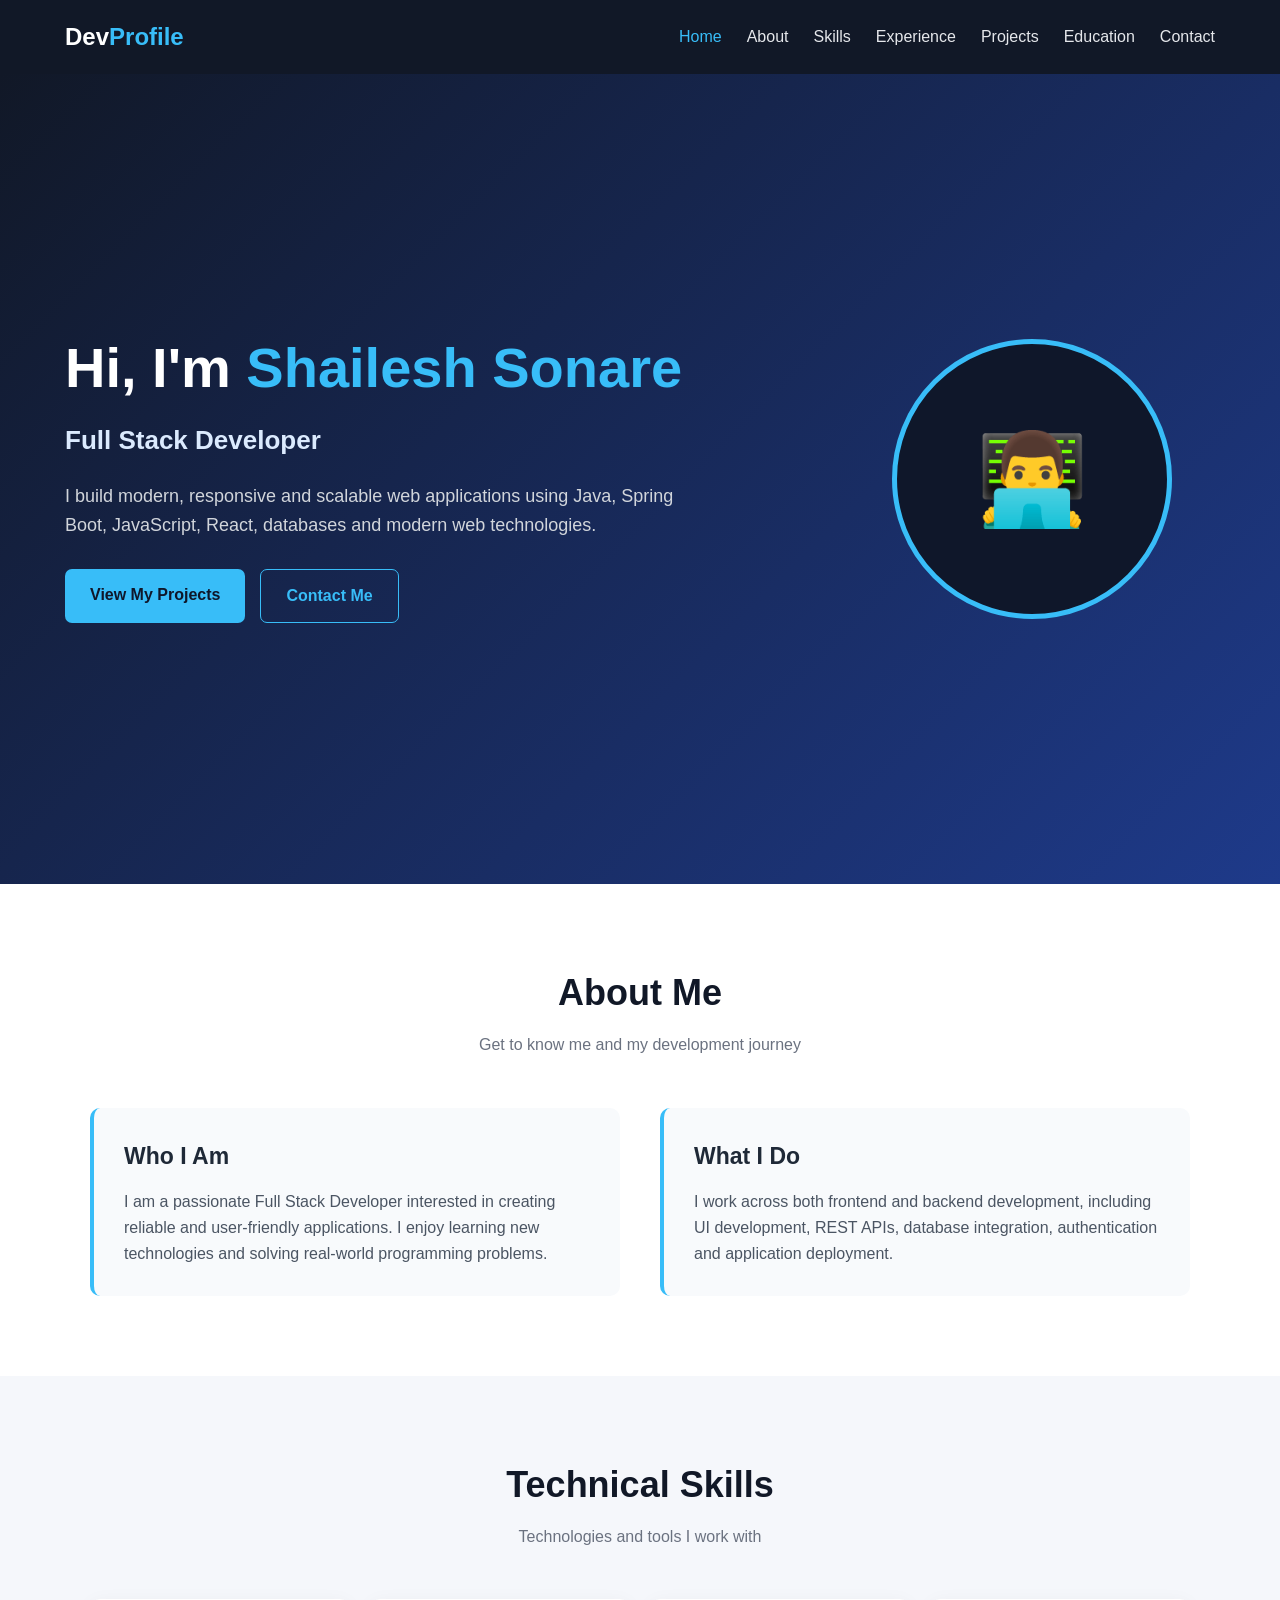
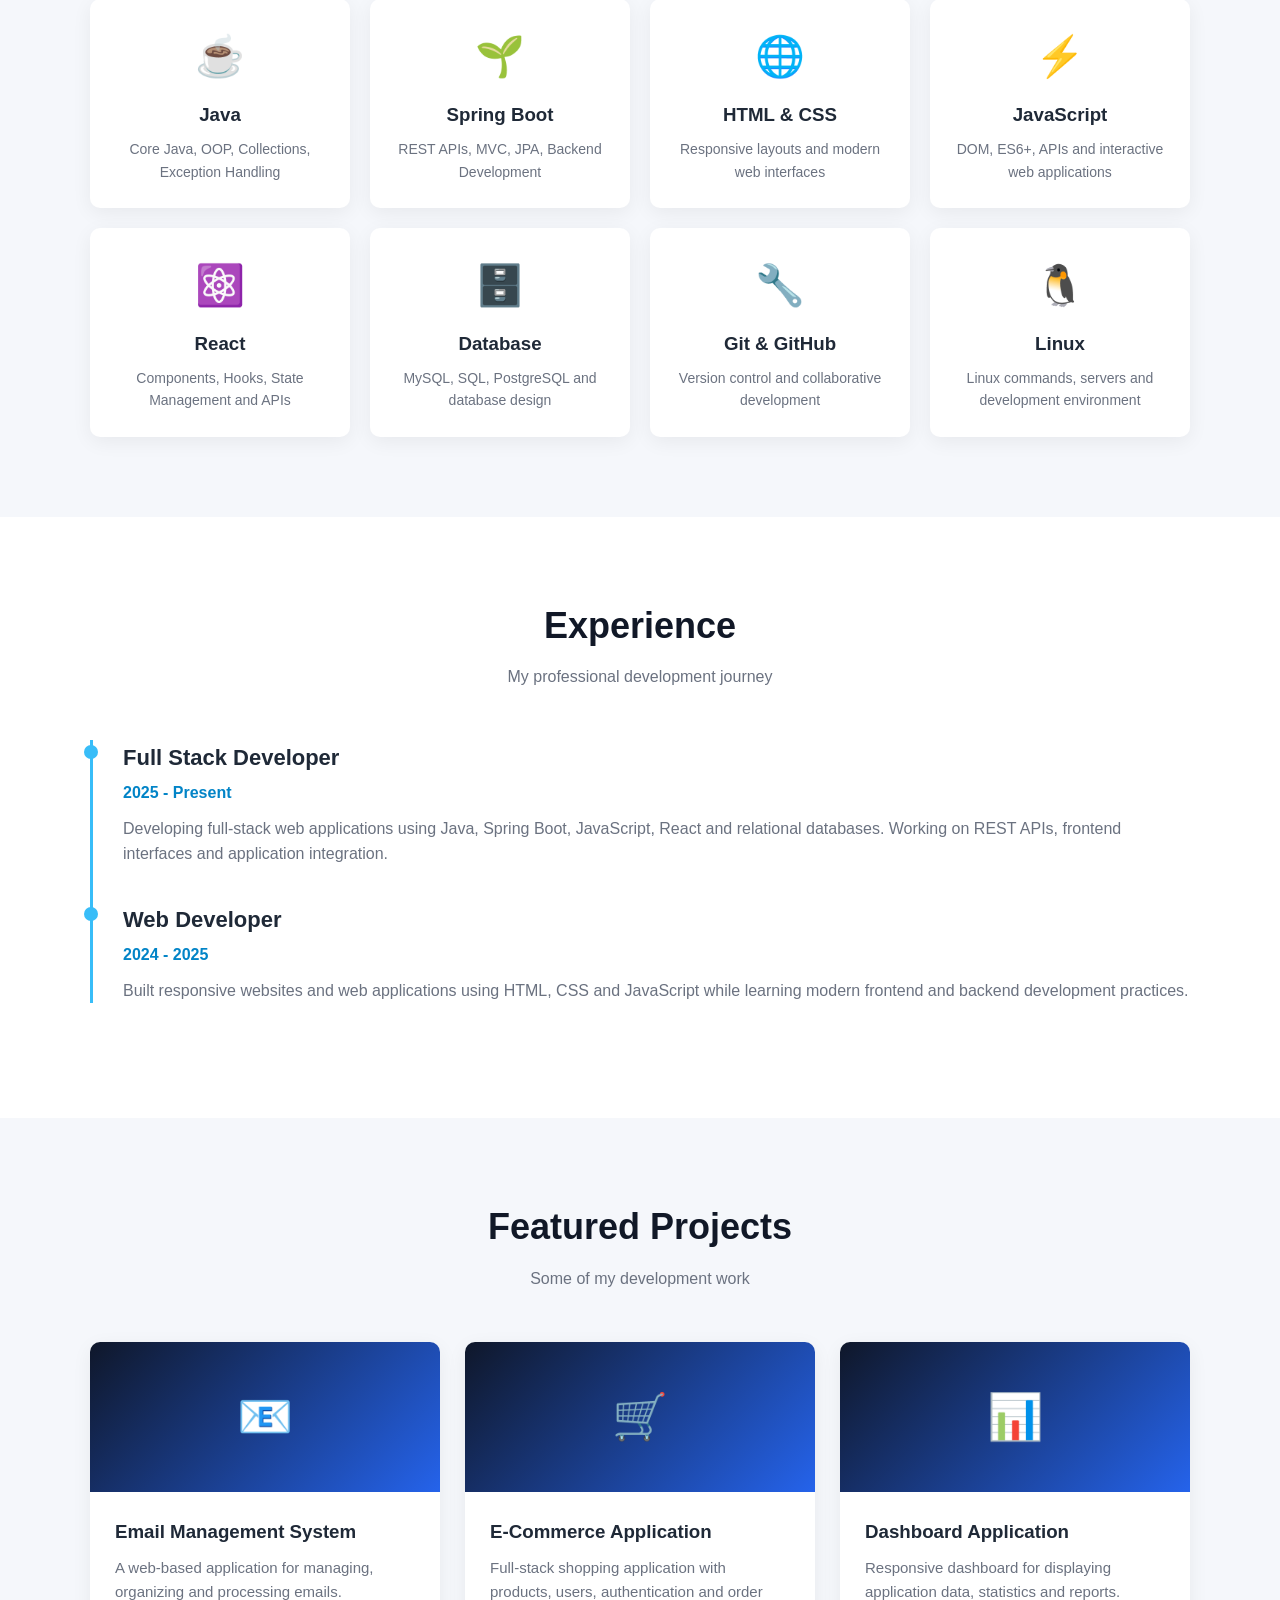
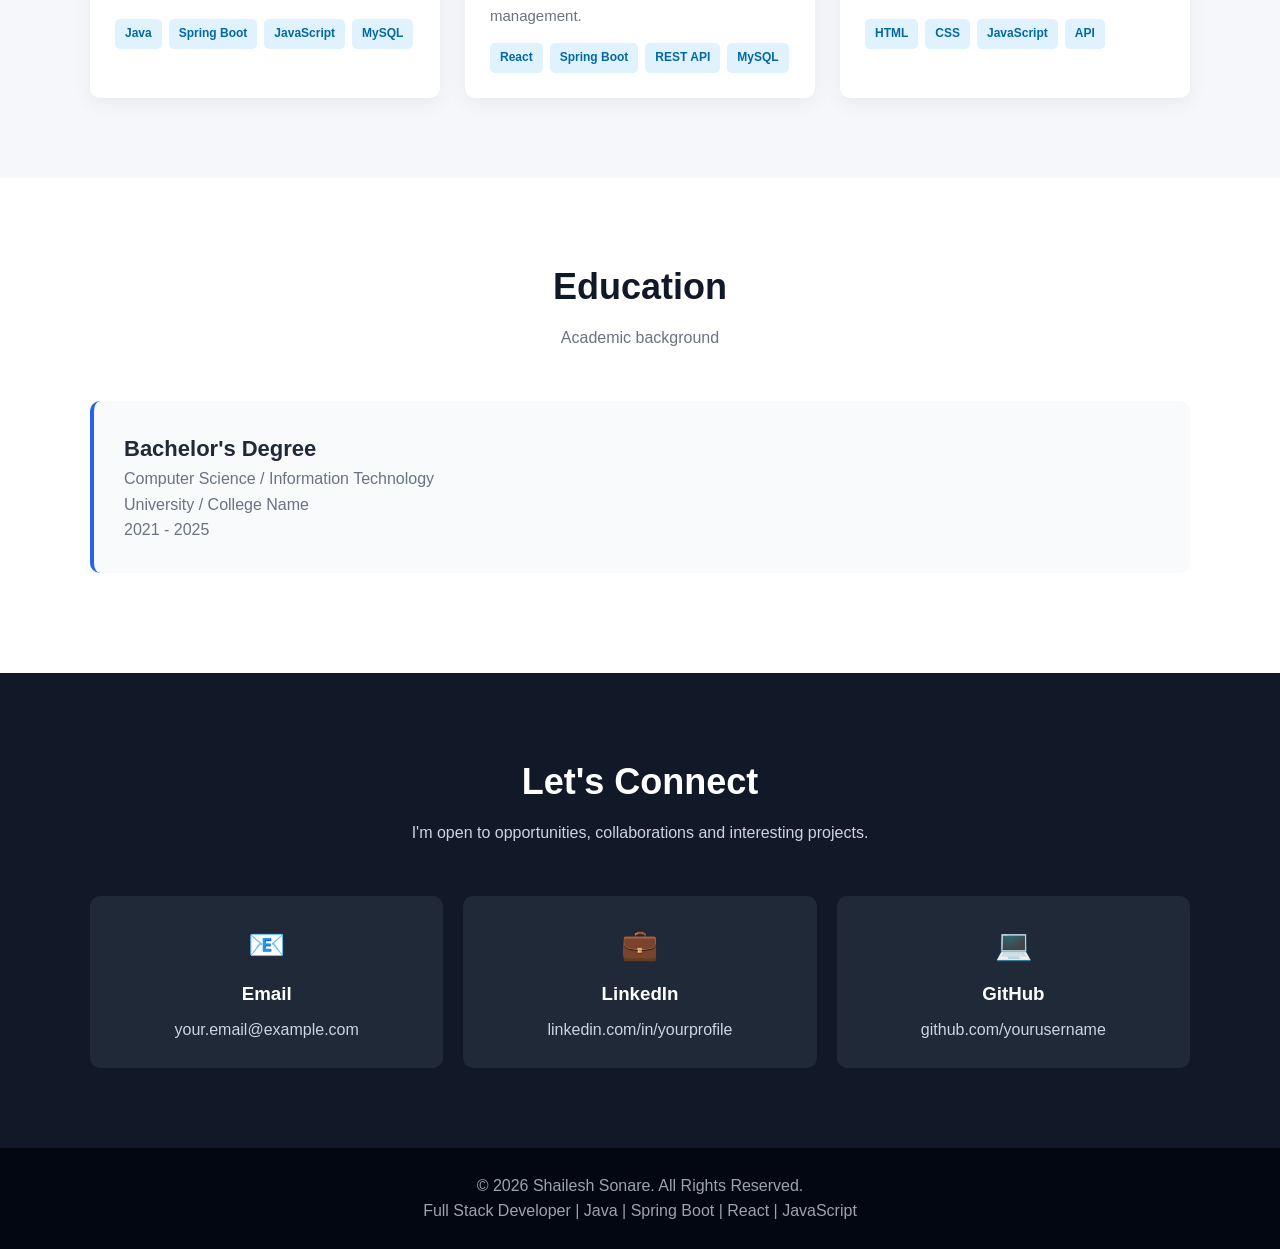
<file: day3/html/myprofile.html>
<!-- https://github.com/ciaindia/tcet-aug-2026.git -->
<!-- create html page of personal full stack developer profile -->
<!DOCTYPE html>
<html lang="en">
<head>
    <meta charset="UTF-8">
    <meta name="viewport" content="width=device-width, initial-scale=1.0">

    <title>Full Stack Developer | Personal Portfolio</title>

    <meta name="description"
          content="Personal portfolio of a Full Stack Developer specializing in Java, Spring Boot, JavaScript, React, databases and web development.">

    <style>
        * {
            margin: 0;
            padding: 0;
            box-sizing: border-box;
            scroll-behavior: smooth;
        }

        body {
            font-family: Arial, Helvetica, sans-serif;
            line-height: 1.6;
            background: #f5f7fb;
            color: #1f2937;
        }

        a {
            text-decoration: none;
            color: inherit;
        }

        /* ================= NAVBAR ================= */

        header {
            position: sticky;
            top: 0;
            z-index: 1000;
            background: #111827;
            color: white;
        }

        nav {
            max-width: 1200px;
            margin: auto;
            padding: 18px 25px;
            display: flex;
            justify-content: space-between;
            align-items: center;
        }

        .logo {
            font-size: 24px;
            font-weight: bold;
        }

        .logo span {
            color: #38bdf8;
        }

        .nav-links {
            display: flex;
            gap: 25px;
            list-style: none;
        }

        .nav-links a {
            color: #e5e7eb;
            transition: 0.3s;
        }

        .nav-links a:hover {
            color: #38bdf8;
        }

        /* ================= HERO ================= */

        .hero {
            min-height: 90vh;
            display: flex;
            align-items: center;
            background: linear-gradient(135deg, #111827, #1e3a8a);
            color: white;
        }

        .hero-container {
            max-width: 1200px;
            width: 100%;
            margin: auto;
            padding: 60px 25px;
            display: grid;
            grid-template-columns: 2fr 1fr;
            gap: 50px;
            align-items: center;
        }

        .hero h1 {
            font-size: 56px;
            line-height: 1.15;
            margin-bottom: 20px;
        }

        .hero h1 span {
            color: #38bdf8;
        }

        .hero h2 {
            font-size: 26px;
            color: #dbeafe;
            margin-bottom: 20px;
        }

        .hero p {
            max-width: 650px;
            color: #d1d5db;
            font-size: 18px;
            margin-bottom: 30px;
        }

        .buttons {
            display: flex;
            gap: 15px;
            flex-wrap: wrap;
        }

        .btn {
            padding: 13px 25px;
            border-radius: 7px;
            font-weight: bold;
            display: inline-block;
            transition: 0.3s;
        }

        .btn-primary {
            background: #38bdf8;
            color: #0f172a;
        }

        .btn-primary:hover {
            background: #7dd3fc;
            transform: translateY(-2px);
        }

        .btn-outline {
            border: 1px solid #38bdf8;
            color: #38bdf8;
        }

        .btn-outline:hover {
            background: #38bdf8;
            color: #0f172a;
        }

        .profile-circle {
            width: 280px;
            height: 280px;
            border-radius: 50%;
            margin: auto;
            background: #0f172a;
            border: 5px solid #38bdf8;
            display: flex;
            justify-content: center;
            align-items: center;
            font-size: 90px;
        }

        /* ================= COMMON ================= */

        section {
            padding: 80px 25px;
        }

        .container {
            max-width: 1100px;
            margin: auto;
        }

        .section-title {
            text-align: center;
            margin-bottom: 50px;
        }

        .section-title h2 {
            font-size: 36px;
            color: #111827;
            margin-bottom: 10px;
        }

        .section-title p {
            color: #6b7280;
        }

        /* ================= ABOUT ================= */

        .about {
            background: white;
        }

        .about-content {
            display: grid;
            grid-template-columns: 1fr 1fr;
            gap: 40px;
        }

        .about-box {
            padding: 30px;
            border-radius: 10px;
            background: #f8fafc;
            border-left: 4px solid #38bdf8;
        }

        .about-box h3 {
            margin-bottom: 15px;
            font-size: 23px;
        }

        .about-box p {
            color: #4b5563;
        }

        /* ================= SKILLS ================= */

        .skills-grid {
            display: grid;
            grid-template-columns: repeat(4, 1fr);
            gap: 20px;
        }

        .skill-card {
            background: white;
            padding: 25px;
            border-radius: 10px;
            text-align: center;
            box-shadow: 0 5px 20px rgba(0,0,0,0.06);
            transition: 0.3s;
        }

        .skill-card:hover {
            transform: translateY(-7px);
        }

        .skill-icon {
            font-size: 40px;
            margin-bottom: 12px;
        }

        .skill-card h3 {
            margin-bottom: 8px;
        }

        .skill-card p {
            font-size: 14px;
            color: #6b7280;
        }

        /* ================= EXPERIENCE ================= */

        .experience {
            background: white;
        }

        .timeline {
            border-left: 3px solid #38bdf8;
            padding-left: 30px;
        }

        .timeline-item {
            margin-bottom: 35px;
            position: relative;
        }

        .timeline-item::before {
            content: "";
            position: absolute;
            width: 14px;
            height: 14px;
            border-radius: 50%;
            background: #38bdf8;
            left: -39px;
            top: 5px;
        }

        .timeline-item h3 {
            font-size: 22px;
        }

        .timeline-item .date {
            color: #0284c7;
            font-weight: bold;
            margin: 5px 0 10px;
        }

        .timeline-item p {
            color: #6b7280;
        }

        /* ================= PROJECTS ================= */

        .projects-grid {
            display: grid;
            grid-template-columns: repeat(3, 1fr);
            gap: 25px;
        }

        .project-card {
            background: white;
            border-radius: 10px;
            overflow: hidden;
            box-shadow: 0 5px 20px rgba(0,0,0,0.06);
            transition: 0.3s;
        }

        .project-card:hover {
            transform: translateY(-7px);
        }

        .project-image {
            height: 150px;
            background: linear-gradient(135deg, #0f172a, #2563eb);
            color: white;
            display: flex;
            justify-content: center;
            align-items: center;
            font-size: 45px;
        }

        .project-content {
            padding: 25px;
        }

        .project-content h3 {
            margin-bottom: 10px;
        }

        .project-content p {
            color: #6b7280;
            font-size: 15px;
            margin-bottom: 15px;
        }

        .tags {
            display: flex;
            flex-wrap: wrap;
            gap: 7px;
        }

        .tag {
            padding: 5px 10px;
            background: #e0f2fe;
            color: #0369a1;
            border-radius: 5px;
            font-size: 12px;
            font-weight: bold;
        }

        /* ================= EDUCATION ================= */

        .education {
            background: white;
        }

        .education-card {
            padding: 30px;
            border-radius: 10px;
            background: #f8fafc;
            margin-bottom: 20px;
            border-left: 4px solid #2563eb;
        }

        .education-card h3 {
            font-size: 22px;
        }

        .education-card p {
            color: #6b7280;
        }

        /* ================= CONTACT ================= */

        .contact {
            background: #111827;
            color: white;
        }

        .contact .section-title h2 {
            color: white;
        }

        .contact .section-title p {
            color: #cbd5e1;
        }

        .contact-grid {
            display: grid;
            grid-template-columns: repeat(3, 1fr);
            gap: 20px;
        }

        .contact-card {
            padding: 25px;
            background: #1f2937;
            border-radius: 10px;
            text-align: center;
        }

        .contact-card .icon {
            font-size: 30px;
            margin-bottom: 10px;
        }

        .contact-card h3 {
            margin-bottom: 8px;
        }

        .contact-card p {
            color: #cbd5e1;
        }

        /* ================= FOOTER ================= */

        footer {
            background: #030712;
            color: #9ca3af;
            text-align: center;
            padding: 25px;
        }

        /* ================= RESPONSIVE ================= */

        @media (max-width: 900px) {

            .hero-container {
                grid-template-columns: 1fr;
                text-align: center;
            }

            .hero p {
                margin-left: auto;
                margin-right: auto;
            }

            .buttons {
                justify-content: center;
            }

            .skills-grid {
                grid-template-columns: repeat(2, 1fr);
            }

            .projects-grid {
                grid-template-columns: 1fr 1fr;
            }
        }

        @media (max-width: 650px) {

            .nav-links {
                display: none;
            }

            .hero h1 {
                font-size: 40px;
            }

            .hero h2 {
                font-size: 21px;
            }

            .profile-circle {
                width: 210px;
                height: 210px;
                font-size: 65px;
            }

            .about-content,
            .skills-grid,
            .projects-grid,
            .contact-grid {
                grid-template-columns: 1fr;
            }

            section {
                padding: 60px 20px;
            }
        }
    </style>
</head>

<body>

    <!-- ================= NAVBAR ================= -->

    <header>
        <nav>
            <div class="logo">
                Dev<span>Profile</span>
            </div>

            <ul class="nav-links">
                <li><a href="#home">Home</a></li>
                <li><a href="#about">About</a></li>
                <li><a href="#skills">Skills</a></li>
                <li><a href="#experience">Experience</a></li>
                <li><a href="#projects">Projects</a></li>
                <li><a href="#education">Education</a></li>
                <li><a href="#contact">Contact</a></li>
            </ul>
        </nav>
    </header>


    <!-- ================= HERO ================= -->

    <section class="hero" id="home">

        <div class="hero-container">

            <div>

                <h1>
                    Hi, I'm <span>Shailesh Sonare</span>
                </h1>

                <h2>
                    Full Stack Developer
                </h2>

                <p>
                    I build modern, responsive and scalable web applications
                    using Java, Spring Boot, JavaScript, React, databases
                    and modern web technologies.
                </p>

                <div class="buttons">

                    <a href="#projects" class="btn btn-primary">
                        View My Projects
                    </a>

                    <a href="#contact" class="btn btn-outline">
                        Contact Me
                    </a>

                </div>

            </div>

            <div class="profile-circle">
                👨‍💻
            </div>

        </div>

    </section>


    <!-- ================= ABOUT ================= -->

    <section class="about" id="about">

        <div class="container">

            <div class="section-title">

                <h2>About Me</h2>

                <p>
                    Get to know me and my development journey
                </p>

            </div>

            <div class="about-content">

                <div class="about-box">

                    <h3>Who I Am</h3>

                    <p>
                        I am a passionate Full Stack Developer interested
                        in creating reliable and user-friendly applications.
                        I enjoy learning new technologies and solving
                        real-world programming problems.
                    </p>

                </div>

                <div class="about-box">

                    <h3>What I Do</h3>

                    <p>
                        I work across both frontend and backend development,
                        including UI development, REST APIs, database
                        integration, authentication and application deployment.
                    </p>

                </div>

            </div>

        </div>

    </section>


    <!-- ================= SKILLS ================= -->

    <section id="skills">

        <div class="container">

            <div class="section-title">

                <h2>Technical Skills</h2>

                <p>
                    Technologies and tools I work with
                </p>

            </div>

            <div class="skills-grid">

                <div class="skill-card">
                    <div class="skill-icon">☕</div>
                    <h3>Java</h3>
                    <p>Core Java, OOP, Collections, Exception Handling</p>
                </div>

                <div class="skill-card">
                    <div class="skill-icon">🌱</div>
                    <h3>Spring Boot</h3>
                    <p>REST APIs, MVC, JPA, Backend Development</p>
                </div>

                <div class="skill-card">
                    <div class="skill-icon">🌐</div>
                    <h3>HTML & CSS</h3>
                    <p>Responsive layouts and modern web interfaces</p>
                </div>

                <div class="skill-card">
                    <div class="skill-icon">⚡</div>
                    <h3>JavaScript</h3>
                    <p>DOM, ES6+, APIs and interactive web applications</p>
                </div>

                <div class="skill-card">
                    <div class="skill-icon">⚛️</div>
                    <h3>React</h3>
                    <p>Components, Hooks, State Management and APIs</p>
                </div>

                <div class="skill-card">
                    <div class="skill-icon">🗄️</div>
                    <h3>Database</h3>
                    <p>MySQL, SQL, PostgreSQL and database design</p>
                </div>

                <div class="skill-card">
                    <div class="skill-icon">🔧</div>
                    <h3>Git & GitHub</h3>
                    <p>Version control and collaborative development</p>
                </div>

                <div class="skill-card">
                    <div class="skill-icon">🐧</div>
                    <h3>Linux</h3>
                    <p>Linux commands, servers and development environment</p>
                </div>

            </div>

        </div>

    </section>


    <!-- ================= EXPERIENCE ================= -->

    <section class="experience" id="experience">

        <div class="container">

            <div class="section-title">

                <h2>Experience</h2>

                <p>
                    My professional development journey
                </p>

            </div>

            <div class="timeline">

                <div class="timeline-item">

                    <h3>Full Stack Developer</h3>

                    <div class="date">
                        2025 - Present
                    </div>

                    <p>
                        Developing full-stack web applications using Java,
                        Spring Boot, JavaScript, React and relational databases.
                        Working on REST APIs, frontend interfaces and
                        application integration.
                    </p>

                </div>

                <div class="timeline-item">

                    <h3>Web Developer</h3>

                    <div class="date">
                        2024 - 2025
                    </div>

                    <p>
                        Built responsive websites and web applications using
                        HTML, CSS and JavaScript while learning modern
                        frontend and backend development practices.
                    </p>

                </div>

            </div>

        </div>

    </section>


    <!-- ================= PROJECTS ================= -->

    <section id="projects">

        <div class="container">

            <div class="section-title">

                <h2>Featured Projects</h2>

                <p>
                    Some of my development work
                </p>

            </div>

            <div class="projects-grid">

                <div class="project-card">

                    <div class="project-image">
                        📧
                    </div>

                    <div class="project-content">

                        <h3>Email Management System</h3>

                        <p>
                            A web-based application for managing,
                            organizing and processing emails.
                        </p>

                        <div class="tags">
                            <span class="tag">Java</span>
                            <span class="tag">Spring Boot</span>
                            <span class="tag">JavaScript</span>
                            <span class="tag">MySQL</span>
                        </div>

                    </div>

                </div>


                <div class="project-card">

                    <div class="project-image">
                        🛒
                    </div>

                    <div class="project-content">

                        <h3>E-Commerce Application</h3>

                        <p>
                            Full-stack shopping application with products,
                            users, authentication and order management.
                        </p>

                        <div class="tags">
                            <span class="tag">React</span>
                            <span class="tag">Spring Boot</span>
                            <span class="tag">REST API</span>
                            <span class="tag">MySQL</span>
                        </div>

                    </div>

                </div>


                <div class="project-card">

                    <div class="project-image">
                        📊
                    </div>

                    <div class="project-content">

                        <h3>Dashboard Application</h3>

                        <p>
                            Responsive dashboard for displaying application
                            data, statistics and reports.
                        </p>

                        <div class="tags">
                            <span class="tag">HTML</span>
                            <span class="tag">CSS</span>
                            <span class="tag">JavaScript</span>
                            <span class="tag">API</span>
                        </div>

                    </div>

                </div>

            </div>

        </div>

    </section>


    <!-- ================= EDUCATION ================= -->

    <section class="education" id="education">

        <div class="container">

            <div class="section-title">

                <h2>Education</h2>

                <p>
                    Academic background
                </p>

            </div>

            <div class="education-card">

                <h3>Bachelor's Degree</h3>

                <p>
                    Computer Science / Information Technology
                </p>

                <p>
                    University / College Name
                </p>

                <p>
                    2021 - 2025
                </p>

            </div>

        </div>

    </section>


    <!-- ================= CONTACT ================= -->

    <section class="contact" id="contact">

        <div class="container">

            <div class="section-title">

                <h2>Let's Connect</h2>

                <p>
                    I'm open to opportunities, collaborations and interesting projects.
                </p>

            </div>

            <div class="contact-grid">

                <div class="contact-card">

                    <div class="icon">📧</div>

                    <h3>Email</h3>

                    <p>
                        your.email@example.com
                    </p>

                </div>

                <div class="contact-card">

                    <div class="icon">💼</div>

                    <h3>LinkedIn</h3>

                    <p>
                        linkedin.com/in/yourprofile
                    </p>

                </div>

                <div class="contact-card">

                    <div class="icon">💻</div>

                    <h3>GitHub</h3>

                    <p>
                        github.com/yourusername
                    </p>

                </div>

            </div>

        </div>

    </section>


    <!-- ================= FOOTER ================= -->

    <footer>

        <p>
            © 2026 Shailesh Sonare. All Rights Reserved.
        </p>

        <p>
            Full Stack Developer | Java | Spring Boot | React | JavaScript
        </p>

    </footer>


    <!-- ================= JAVASCRIPT ================= -->

    <script>

        // Simple console message
        console.log("Welcome to my Full Stack Developer Portfolio!");

        // Highlight active navigation link
        const sections = document.querySelectorAll("section");
        const navLinks = document.querySelectorAll(".nav-links a");

        window.addEventListener("scroll", () => {

            let current = "";

            sections.forEach(section => {

                const sectionTop = section.offsetTop - 120;

                if (window.scrollY >= sectionTop) {
                    current = section.getAttribute("id");
                }

            });

            navLinks.forEach(link => {

                link.style.color = "";

                if (link.getAttribute("href") === "#" + current) {
                    link.style.color = "#38bdf8";
                }

            });

        });

    </script>

</body>
</html>
</file>
